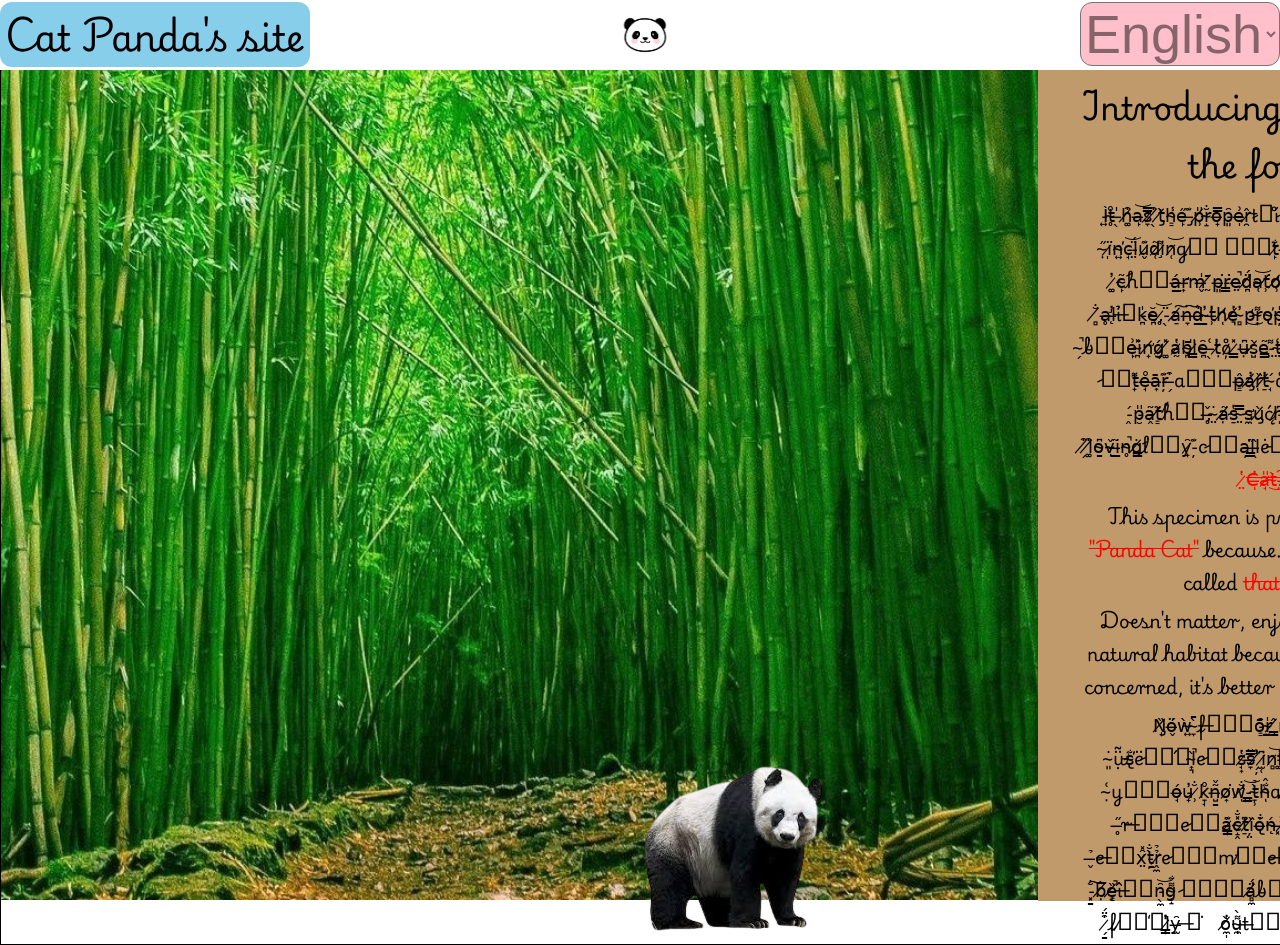
<file: SummerHomework/index.html>
<!DOCTYPE html>
<html lang="en">

<head>
    <meta charset="UTF-8">
    <meta name="viewport" content="width=device-width, initial-scale=1.0">
    <title>Document</title>
    <link href="./css/common.css" rel="stylesheet">
    <link rel="preconnect" href="https://fonts.googleapis.com">
    <link rel="preconnect" href="https://fonts.gstatic.com" crossorigin>
    <link href="https://fonts.googleapis.com/css2?family=Playwrite+HU:wght@100..400&display=swap" rel="stylesheet">
    

</head>

<body>
    
    <header>
        <div class="header">
            <div class="name-of-site">
                <span class="site-text">Cat Panda's site</span>
            </div>
            <img src="./Images/panda-face.jpg" class="logo" alt="Please reload">
            <div class="language-menu">
                <select class="select-box" name="language">
                    <option value="english">English</option>
                    <option value="japanese">日本語</option>
                    <option value="binary">01</option>
                    <option value="hexadecimal">FF</option>
                </select>
            </div>
        </div>
    </header>

    <main id="main-content">
        <div class="main-box">
            <div class="picture-box">
                <img src="./Images/heart.png" class="heart-image" alt="nothing to see here">
                <img src="./Images/Panda-removebg-preview.png" class="panda-image" alt="Please reload">
            </div>
            <div class="introduction-box">
                <div class="introduction-background"> 
                    
                    <!-- Background: glass case with a gun inside -->
                    <div class="panda-intro-english en">
                        <p class="title">
                            Introducing the <span class="red-text">cat</span> of the forest
                        </p>
                        <p>
                            Ì̵͍t̴̥̊ ̶̖̍h̸͚͒a̶̙͝s̷̞̿ ̸̖͒t̸̡̀h̴͇̾e̵̙̋ ̶̡͊p̸̹̎r̴̝̐o̶̟̿p̵͈̑e̶̩͗r̷̯̂t̷͙̊í̷͕è̶͈s̴̯̅ ̷̭̿ǒ̴͕f̴̺̐ ̷̨̇a̵̠͊ ̸͇̽c̸̨̃a̵͉͗t̸̖̍,̵̼͊ ̴̣̋ï̷̩n̴͍̕c̵̘͝l̵̤̈́u̷̬͊d̷̜̃i̷̧͌n̷̜͝g̸͔̍ ̴̢͛t̷̙͋h̶̯̑e̶̟̽i̸̘̚r̵̖̄ ̴̦̐p̶̟̒u̴̖͋r̶͓͠r̴̻̈́s̴̝͠ ̶̳̐w̴̳͑h̴̬̍i̸͜͝ć̶͚h̴̦̅ ̷͚̓c̴̙̃h̷͕̓á̶̲r̶̛͎m̶̬̍ ̸̰̄p̶͈͘r̵̳͘e̶̤̚d̸̪̈́a̴̜͝t̸̹͘o̸̹̒ṟ̸́s̷̯̏ ̴̰͝a̶̔͜n̴̺̄d̶̨̋ ̴͓́p̵͚̂r̷̡̀e̶͕̿y̶̏͜ ̸̻̐ḁ̶̛l̶̨̓ỉ̶͔k̵̪̍ĕ̴̪,̷̥͝ ̵̖̈a̸̠͠n̶̞͠d̶̲͒ ̴̱̓t̶̹̓h̸̒ͅe̸͉̔ ̴̻̓p̵̒͜r̴͎͌o̴̢̕p̴̦̍e̷͎͂ȑ̴̘t̵̮̆i̵̠͑ê̷͈s̵̟̄ ̸͇̎o̵͂ͅf̵̛͜ ̵̈́͜a̸̋͜ ̷̫͊b̴̟̒ẹ̸̕à̷̧r̷͓̓,̴̺̃
                            ̴̗̚b̵͖͐e̵̙͗i̴̪̽n̸̛̟ǵ̷̗ ̸͚̽a̷̰̔b̴̪̄l̷̳̎ȇ̴̪ ̶̖͑ṭ̷̓o̸̦̊ ̷̳̽ụ̶͆s̸̺̀e̵̳͂ ̵̤͌t̴̤͑h̵͈̀ę̷̈ȉ̵̬r̴͖̅ ̵͉̃c̷̢̄l̸̼̊ạ̶̔w̷͈̌s̵̹͆ ̷̲̿ṱ̶̓o̴̩̕ ̷͓͛t̵̟͌e̶̘̊ā̶͎ŗ̵͊ ̶̗͒a̴̺͐p̶͇̂a̸̡̓ȑ̸ͅt̸̠̓ ̴̘́å̸͙l̴̞̈ḽ̷̍ ̵̬͐i̶̺͆n̴̤͝ ̸̱̈́i̵͕̕t̶̖̑'̵̭͒s̴͋ͅ ̵̭́p̵̮̎a̵̭͂t̸͇̃h̸͔͌,̶̥̌ ̴̤̇ạ̸͂s̴̠̔ ̴̤̿s̴̛̼ù̸̡ć̸̨h̵̩͆ ̴̬́t̵̻̓h̷̖̓ë̴͔́y̴̛͜ ̶͉͒å̵̠r̷͓͂e̷̪͝ ̸̗͒l̸͚͒o̴̱͆v̴̌ͅi̶̲͂n̴̥̚ġ̸̳l̷̼͛y̷̟̑ ̵̦͊c̷͔̔a̵̦͘l̶̳̋l̵̖̀ė̵͙d̶̡͐ ̴͈͋t̴̫̃h̶̫̅ḛ̵̆ ̵̫̕<span class="red-text">B̶͓̕e̷͙̅a̷̰͌r̶̺̉ ̷̤̔C̶̓ͅa̷̘̎t̴̀͜.̵̣͠</span>
                        </p>
                        <p>
                            This specimen is promptly named <span class="red-text">"Panda Cat"</span> because... wait why was it called <span class="red-text">that</span> again?
                        </p>
                        <p>
                            Doesn't matter, enjoy said <span class="red-text">cat</span> in it's natural habitat because as far as we're concerned, it's better if it doesn't <span class="red-text">see</span> us.
                        </p>
                        <p>
                            N̸̡̘̏ö̶̬́ẁ̴͍ ̴̞̀̄f̶̫͐͋ō̵͇̑r̴̼̲̍ ̸̧̳̂m̸̡̭̾͂o̵̭͊͜r̸̞̗̀͛e̸̛͈̥ ̴͈̇ụ̵̈̃s̴̢͋̕ë̷̩͕́͝l̴͎͉̀̚e̷̡͛s̷̘͎̔s̶̞̿̆ ̸̗̦̓͗i̷̫̜͆n̷̻͝f̵͚̾ŏ̶̫̐:̸͓́ ̸̘̽D̸̨̛̙ḭ̸͖̓ḋ̵͚͖̌ ̴̣͑y̴͔͂ó̶̘u̵̟̓ ̷̹̐k̷̞̘̊n̶̺̱͂̌o̷͎͘w̸̐̒ͅ ̵͍̳͝t̴̞̹̀̉h̴͋̂ͅa̸͙̟͑͂ẗ̴̪ ̴̼̅͌ạ̷͊̑ ̴̣̟̄̋č̴̻̝͘a̷̝̳͝t̴̛͓'̷̺̽͒s̸͇̑ ̶̥̋r̶̙͙̔e̷͔̽ả̷͎̳͊c̴̝̭̽̐t̸̠͆ȉ̸̦̤ỏ̶̢̐ń̴̨ ̶̛͓t̸̘̅̉i̵͓̭͛͗ḿ̶̢̄ͅe̴̩͇͋ ̸̨̧̎ǐ̶̥s̶͈̹̿͒ ̶̬̉e̶͚͐x̷̤̑̽ṯ̵̦̀̐r̷̭̼̉̉e̷͙̥͌m̸̛͔̼e̶͔̱͝l̴̝̊͆y̵̡͗͗ ̵̫͋f̴͇̪̽å̵͇̪͑s̸̢̾ţ̶̜̔̾,̸̫͋͛ ̵͓̱̐͠ḅ̸̅ȩ̸͇̏̚î̶͕͋n̵̖̼̑͝g̴̣̝͌͋ ̷͉̬͛̓a̸̻̼̾̈́b̵͙̼́l̷͚͘ë̴́ͅ ̴͚́̈́t̶̨̛͒o̶̯̩̎ ̵͔̊w̵̦̥͒̓h̸̻̼͊̕ȧ̸̩̩c̷̬͍̄͋k̶̄ͅ ̸͎̊̈a̴͚̿ ̷̗̱͒̈́f̸̯͔̒͐l̷͎̳̓̔y̶̫̑ ̶͙̇　ò̸̼̩̔u̴̼͌̀ͅt̶͕̅͗ ̵̢̽ō̵̱̦͛f̸̤̍ͅ ̸̱̐̋t̸̻̎̀h̶͖͌̄e̸̳͍̊̏ ̶̺̎͝a̷͕͇͝î̸̦͎̏r̴̫̈.̵͔̚
                        </p>
                        <p>
                            Did you know that the <span class="blue-text">rifle</span> behind this text is a (insert random gun fact here)
                        </p>
                        <p>
                            Did you also know that... <span class="red-text">� � � � � � </span> � � � � � � 
                        </p>
                        <p>
                            Either way, whatever you do, <span class="redacted">� � </span> <span class="blue-text">shoot</span> the <span class="red-text">cat. </span>
                        </p>
                        <div class="clickbait">
                            <span class="clickbait">You can find me <span class="clickbait-text blinking">Here!!</span></span>
                        </div>
                    </div>
                    <p class="panda-intro-binary hidden bin">
                        ここには何もない。何か入れたかったが、めんどくさいので、入れないことにした。<br>
                        なので、この空間は何もなれるので、自分で想像してください。背景は残念ながら、変わらないほうが良いと天から声があったので、変えないことにした。<br>
                        まあ、ごゆっくり。
                    </p>
                    <div class="panda-intro-hexadecimal hidden hex">
                        <p>
                            4C 65 74 27 73 20 70 6C 61 79 20 61 20 67 61 6D 65
                            45 73 63 61 70 65 20 66 72 6F 6D 20 74 68 69 73 20 77 6F 72 6C 64
                            41 6E 64 20 49 20 73 68 61 6C 6C 20 73 68 6F 77 20 79 6F 75 20 77 68 6F 20 49 20 74 72 75 6C 79 20 61 6D
                            4B 6E 6F 77 20 6D 79 20 6E 61 6D 65 2C 20 69 74 20 77 69 6C 6C 20 68 65 6C 70 20 79 6F 75 20 66 69 6E 64 20 6D 65
                            22 <span class="red-text">4E 65 6B 6F 20 50 75 6E 64 61</span> 22
                        </p>
                        <p>
                            48 65 6C 6C 6F 2C 20 74 68 69 73 20 6D 69 67 68 74 20 62 65 20 74 68 65 20 6F 6E 6C 79 20 74 69 6D 65 20 79 6F 75 27 64 20 62 65 20 72 65 61 64 69 6E 67 20 74 68 69 73 20 61 6E 64 20 79 6F 
                            75 20 70 72 6F 62 61 62 6C 79 20 61 72 65 20 6F 6E 6C 79 20 72 65 61 64 69 6E 67 20 74 68 69 73 20 6F 6E 20 61 20 63 6F 6E 76 65 72 74 65 72 20 28 49 20 68 69 67 68 6C 79 20 64 6F 75 62 74 
                            20 79 6F 75 20 63 61 6E 20 72 65 61 64 20 74 68 69 73 20 77 69 74 68 6F 75 74 20 6F 6E 65 2C 20 75 6E 6C 65 73 73 20 79 6F 75 27 72 65 20 6E 61 6D 65 20 69 73 20 45 64 6F 67 61 77 61 20 43 
                            6F 6E 61 6E 2C 20 69 6E 20 77 68 69 63 68 20 63 61 73 65 2C 20 6A 6F 6B 65 27 73 20 6F 6E 20 6D 65 20 49 20 67 75 65 73 73 29 0A
                            </p>
                            <p>
                            4E 6F 77 2C 20 79 6F 75 20 6D 69 67 68 74 20 62 65 20 77 6F 6E 64 65 72 69 6E 67 20 77 68 79 20 74 68 65 72 65 20 69 73 20 61 20 68 65 78 61 64 65 63 69 6D 61 6C 20 6C 61 6E 67 75 61 67 65  
                            2C 20 77 68 69 6C 65 20 49 20 63 6F 75 6C 64 20 6E 6F 74 20 69 6E 63 6C 75 64 65 20 69 74 2C 20 69 74 27 64 20 64 65 74 72 61 63 74 20 66 72 6F 6D 20 6D 79 20 65 6E 6A 6F 79 6D 65 6E 74 20 
                            6F 66 20 6D 61 6B 69 6E 67 20 74 68 69 73 20 70 61 67 65 20 61 6E 64 20 69 74 27 64 20 64 65 74 72 61 63 74 20 66 72 6F 6D 20 61 6E 79 20 70 6F 73 73 69 62 6C 65 20 65 6E 6A 6F 79 6D 65 6E 
                            74 20 66 72 6F 6D 20 79 6F 75 20 74 72 79 69 6E 67 20 74 6F 20 66 69 6E 64 20 6F 75 74 20 68 6F 77 20 74 6F 20 6C 65 61 76 65 20 74 68 69 73 20 6F 62 76 69 6F 75 73 6C 79 20 66 61 6B 65 20 
                            70 61 67 65 2E 2E 2E 20 59 6F 75 20 64 69 64 20 66 69 6E 64 20 6F 75 74 20 74 68 61 74 20 74 68 69 73 20 69 73 20 66 61 6B 65 20 72 69 67 68 74 3F 0A
                            </p>
                            <p>
                            4E 6F 77 20 66 6F 72 20 74 68 65 20 62 69 67 67 65 73 74 20 68 69 6E 74 3A 20 0A
                            </p>
                            <p>
                            4B 69 6C 6C 69 6E 67 20 74 68 65 20 70 61 6E 64 61 20 77 69 6C 6C 20 65 6E 64 20 74 68 65 20 69 6C 6C 75 73 69 6F 6E 20 62 75 74 20 77 68 61 74 27 73 20 74 68 65 20 66 75 6E 20 69 6E 20 74 
                            68 61 74 2C 20 61 20 68 61 70 70 79 20 70 61 67 65 20 69 73 20 62 65 74 74 65 72 20 74 68 61 6E 20 6B 6E 6F 77 69 6E 67 20 61 62 6F 75 74 20 6D 79 73 65 6C 66 2E
                            </p>
                            <p>
                            49 66 20 79 6F 75 20 72 65 61 64 20 74 68 69 73 2C 20 79 6F 75 20 73 68 6F 75 6C 64 20 62 65 20 61 20 62 69 74 20 6D 6F 72 65 20 73 75 73 70 69 63 69 6F 75 73 20 6F 66 20 42 69 6E 61 72 79 
                            2C 20 74 68 65 72 65 20 61 72 65 20 6D 6F 72 65 20 74 68 61 6E 20 61 20 66 65 77 20 74 68 69 6E 67 73 20 77 72 69 74 74 65 6E 20 74 68 65 72 65 20 79 6F 75 20 6D 69 67 68 74 20 77 61 6E 74 
                            20 74 6F 20 72 65 61 64 20
                            </p>
                    </div>
                    <div class="panda-intro-japanese hidden jp">
                        <p class="title">
                        世界の神獣番外編 <br>
                        ~猫を真似する熊~
                        </p>
                            <span class="red-text">パンダ</span>は、世界で最も速く走る哺乳類の一つです。彼らは毎日100キロメートル以上を走り、特に高速道路でのスピードが得意です。また、<span class="red-text">パンダ</span>はまた、非常に活発でジャンプ力があります。
                            彼らは木に登るのが得意で、特に夜間に活動することが多いです。<span class="red-text">パンダ</span>の目は夜目がきくため、暗闇でも獲物を見つけることができます。彼らはしばしば木の上で寝ることを好み、寝返りを打つときは非常に器用です。
                            譛?蠕後↓縲√ヱ繝ｳ繝?縺ｯ迢ｬ迚ｹ縺ｪ鬟滉ｺ狗ｿ呈?繧呈戟縺｣縺ｦ縺?∪縺吶?ょｽｼ繧峨?豈取律邏?00蛹ｹ縺ｮ鬲壹ｒ鬟溘∋繧九％縺ｨ縺悟ｿ?ｦ√〒縺ゅｊ縲√◎縺ｮ縺溘ａ縺ｫ豈取律300譎る俣莉･荳翫ｒ雋ｻ繧?＠縺ｾ縺吶?
                            蟷ｻ縺ｮ荳也阜縺ｫ髟ｷ螻?☆縺ｪ縲∫悄螳溘ｒ謦?■謚懊￠??ｼ
                            縺輔≠縲<span class="blue-text">∵ｭｦ蝎ｨ</span>繧貞叙縺｣縺ｦ
                        </p>
                        <p>
                            ん？ここに書いてる情報は間違ってるだと？二進数や十六進数のテキストがわからないだと？あらら、それは残念だ。出直してこいとは言いたいだが、お客さんにそんな態度をとるべきではないよな…<span class="clickable-text-jp hidden-reveal-jp blue-text">どーしよ？</span>
                        </p>
                        <div class="clickbait-jp hidden-text-jp hidden">
                            <p>分かった！</p>
                            <p>自分の<span class="clickbait-text blinking">住所</span>おしえてあげましょう！！</p>
                            <p>これで貸し借りなしにしよ！</p>
                        </div>
                    </div>
                    
                </div>
            </div>
        </div>
        <div id="myModal" class="modal">
            <div class="modal-content">
                <span class="close-button">&times;</span>
                <img src="./Images/map.jpg" id="map">
                <img src="./Images/Bear-King.jpg" id="bearPortrait" class="hidden">
                <img src="./Images/rifle.png" class="clickable-rifle hidden" alt="Please reload">
                <div class="modal-text-en en">
                    <p class="modal-text">I live right here.</p>
                    <p class="modal-text">Yet you doubt me don't you.</p>
                    <p class="modal-text">I don't blame you, nothing in this site actually makes sense</p>
                    <p class="modal-text">Forget sense, there is no consistency either</p>
                    <p class="modal-text">Have a good day</p>
                    <P class="camo-text">Btw, did you know that there is a different modal for each language?</P>
                </div>
                <div class="modal-text-jp hidden jp">
                    <p class="modal-text">みよ！ここが我が家とてもきれいな場所でしょう？</p>
                    <p class="modal-text">まあ、景色はともかくうちの隣人たちはいつも何かを企んでるみたいだな</p>
                    <p class="modal-text">悪いことがないだけに願っているな～</p>
                    <p class="modal-text">私、まだ死にたくないし、これからも美しくなる。</p>
                    <p class="modal-text">ねえ、私にって、赤が似合うのかな？かな？</p>
                    <p class="camo-text">これ、言わなくてもわかるはずけど、言語ごと内容は違うらしい。やっぱり隣人たちが何か企んでいる。</p>
                </div>
                <div class="modal-text-hex hidden hex">
                    <p class="automatically-updating-text">According to the judgement of the "oratrice mecanique d'analyse cardinale"...<br>Wait, I sense something.<br>How did you get here? I thought we nuked that button well, せっかくここにいるから、この世の物語を語ってやろうか.</p>
                    <p class="automatically-updating-text">4F 6E 63 65 20 74 68 65 72 65 20 77 61 73 20 61 20 6C 69 74 74 6C 65 20 6D 61 6E 20 77 68 6F 20 63 61 6C 6C 65 64 20 68 69 6D 73 65 6C 66 20 50 75 6E 64 61 20 4E 65 6B 6F 2E</p>

                    <p class="automatically-updating-text">49 73 20 77 68 61 74 20 68 65 27 64 20 6C 69 6B 65 20 79 6F 75 20 74 6F 20 62 65 6C 69 65 76 65 20 62 75 74 20 61 6E 79 6F 6E 65 20 77 68 6F 20 6B 6E 65 77 20 74 68 61 74 20 74 
                    68 61 74 20 69 73 20 6E 6F 74 20 68 69 73 20 74 72 75 65 20 6E 61 6D 65 2E</p>

                    <p class="automatically-updating-text">48 65 20 74 65 6E 64 73 20 74 6F 20 69 6D 61 67 69 6E 65 20 68 69 6D 73 65 6C 66 20 62 65 69 6E 67 20 73 6D 61 6C 6C 65 72 20 74 68 61 6E 20 68 65 20 61 63 74 75 61 6C 6C 79 20 
                    69 73 2C 20 6E 6F 74 20 73 75 72 65 20 77 68 79 20 61 73 20 70 65 6F 70 6C 65 20 74 65 6E 64 20 74 6F 20 77 61 6E 74 20 74 6F 20 62 65 20 6C 61 72 67 65 72 20 74 68 61 6E 20 77 
                    68 6F 20 74 68 65 79 20 61 72 65 2E</p>

                    <p class="automatically-updating-text">48 6F 77 65 76 65 72 2C 20 74 68 65 72 65 20 77 61 73 20 61 73 20 49 20 63 61 6C 6C 20 69 74 20 61 6E 20 69 6E 63 69 64 65 6E 74 2E</p>

                    <p class="automatically-updating-text">54 68 65 20 73 68 6F 72 74 20 76 65 72 73 69 6F 6E 20 77 61 73 20 74 68 61 74 20 68 65 20 66 75 63 6B 65 64 20 61 72 6F 75 6E 64 20 61 6E 64 20 66 6F 75 6E 64 20 6F 75 74 2E</p>

                    <p class="automatically-updating-text">54 68 65 20 6C 6F 6E 67 20 76 65 72 73 69 6F 6E 3F 20 4D 61 6E 20 67 6F 74 20 61 20 62 69 74 20 74 6F 6F 20 63 61 72 72 69 65 64 20 61 77 61 79 20 61 6E 64 20 73 74 61 72 74 65 
                    64 20 62 65 69 6E 67 20 61 77 61 6B 65 20 61 74 20 33 61 6D 2E</p>

                    <p class="automatically-updating-text">41 73 20 77 65 20 61 6C 6C 20 6B 6E 6F 77 2C 20 33 61 6D 20 69 73 20 74 68 65 20 77 6F 72 73 74 20 74 69 6D 65 20 66 6F 72 20 61 6E 79 6F 6E 65 20 74 6F 20 65 76 65 72 20 62 65 
                    20 61 77 61 6B 65 20 61 74 2E</p>

                    <p class="automatically-updating-text">41 66 74 65 72 20 61 6C 6C 2C 20 33 61 6D 20 69 73 20 74 68 65 20 77 69 74 63 68 69 6E 67 20 68 6F 75 72 2C 20 74 68 65 20 74 69 6D 65 20 77 68 65 6E 20 64 65 6D 6F 6E 73 20 61 
                    72 65 20 64 6F 69 6E 67 20 74 68 65 69 72 20 6E 6F 6E 73 65 6E 73 65 2E</p>

                    <p class="automatically-updating-text">48 65 20 73 70 65 6E 74 20 68 69 73 20 74 69 6D 65 20 61 77 61 6B 65 20 73 74 75 64 79 69 6E 67 20 6D 61 67 69 63 20 74 68 61 74 20 68 61 73 20 62 65 65 6E 20 64 65 65 6D 65 64 
                    2E 2E 2E 20 4C 65 74 27 73 20 73 61 79 20 74 61 62 6F 6F 2E</p>

                    <p class="automatically-updating-text">42 6C 61 63 6B 20 6D 61 67 69 63 2C 20 73 75 6D 6D 6F 6E 69 6E 67 2C 20 6E 65 63 72 6F 6D 61 6E 63 79 2C 20 69 6D 61 67 69 6E 61 74 69 6F 6E 2C 20 74 68 65 20 77 6F 72 6B 73 2E</p>

                    <p class="automatically-updating-text">57 68 79 20 68 65 27 73 20 64 6F 69 6E 67 20 61 6C 6C 20 74 68 69 73 2C 20 69 73 20 62 65 79 6F 6E 64 20 6D 65 2E</p>

                    <p class="automatically-updating-text">4E 6F 77 2C 20 74 68 65 72 65 20 69 73 20 61 20 73 6D 61 6C 6C 20 69 73 73 75 65 2E</p>

                    <p class="automatically-updating-text">41 6C 6C 20 74 68 61 74 20 6D 61 67 69 63 2C 20 6E 6F 74 20 65 78 61 63 74 6C 79 20 67 6F 6F 64 20 66 6F 72 20 70 65 6F 70 6C 65 20 6E 6F 74 20 63 61 6C 6C 65 64 20 50 75 6E 64 61 
                    20 4E 65 6B 6F 2E</p>

                    <p class="automatically-updating-text">53 6F 20 49 20 61 6E 64 20 61 20 66 65 77 20 6F 74 68 65 72 20 6D 61 67 65 73 20 64 65 63 69 64 65 64 20 74 6F 20 74 72 61 70 20 68 69 6D 20 69 6E 20 61 20 66 6F 72 6D 20 77 68 65 
                    72 65 20 68 65 20 68 61 73 20 6E 6F 20 77 61 79 20 6F 66 20 73 74 75 64 79 69 6E 67 20 6D 61 67 69 63 2E</p>

                    <p class="automatically-updating-text">48 6F 77 65 76 65 72 2C 20 74 68 61 74 20 62 61 73 74 61 72 64 20 70 75 6C 6C 65 64 20 61 20 66 61 73 74 20 6F 6E 65 20 6F 6E 20 75 73 2E</p>

                    <p class="automatically-updating-text">52 69 67 68 74 20 62 65 66 6F 72 65 20 77 65 72 65 20 77 65 72 65 20 61 62 6C 65 20 74 6F 20 63 61 73 74 20 74 68 65 20 73 70 65 6C 6C 2C 20 68 65 20 63 61 73 74 20 61 20 67 6C 6F 
                    62 61 6C 20 69 6C 6C 75 73 69 6F 6E 20 73 70 65 6C 6C 2E</p>

                    <p class="automatically-updating-text">54 68 69 73 20 69 6C 6C 75 73 69 6F 6E 20 73 70 65 6C 6C 20 69 73 20 65 78 74 72 65 6D 65 6C 79 20 73 74 72 6F 6E 67 2C 20 73 74 72 6F 6E 67 65 72 20 74 68 61 6E 20 61 6E 79 20 73 
                    70 65 6C 6C 20 77 65 20 63 6F 75 6C 64 20 63 6F 6E 6A 75 72 65 2E</p>

                    <p class="automatically-updating-text">48 6F 77 65 76 65 72 2C 20 61 20 73 70 65 6C 6C 20 6C 69 6B 65 20 74 68 69 73 20 68 61 73 20 61 6E 20 61 6E 63 68 6F 72 2C 20 61 20 70 6F 69 6E 74 20 6F 72 20 65 6E 74 69 74 79 20 
                    74 68 61 74 20 68 6F 6C 64 73 20 69 74 20 69 6E 20 70 6C 61 63 65 2E</p>

                    <p class="automatically-updating-text">4E 6F 77 2C 20 49 20 64 6F 6E 27 74 20 6B 6E 6F 77 20 61 62 6F 75 74 20 79 6F 75 20 62 75 74 20 49 20 68 61 76 65 20 61 20 66 65 65 6C 69 6E 67 20 74 68 61 74 20 73 75 63 68 20 65 
                    6E 74 69 74 79 20 68 61 73 20 62 65 65 6E 20 6E 65 61 72 20 75 73 20 61 6C 6C 20 61 6C 6F 6E 67 2E</p>

                    <p class="automatically-updating-text">48 6F 77 65 76 65 72 2C 20 77 65 20 68 61 76 65 20 6E 6F 20 77 61 79 20 6F 66 20 69 6E 74 65 72 61 63 74 69 6E 67 20 77 69 74 68 20 69 74 2E</p>

                    <p class="automatically-updating-text">41 73 20 73 75 63 68 2C 20 49 20 62 65 71 75 65 61 74 68 20 79 6F 75 20 74 68 69 73 20 6F 62 6A 65 63 74 20 74 68 61 74 20 63 61 6E 20 68 65 6C 70 20 69 6E 20 64 69 73 70 65 6C 6C 
                    69 6E 67 20 74 68 65 20 69 6C 6C 75 73 69 6F 6E 2E</p>

                    <p class="automatically-updating-text">50 6C 65 61 73 65 20 66 72 65 65 20 75 73 2E</p>
                    <p class="automatically-updating-text">According to the judgement of the "oratrice mecanique d'analyse cardinale"...</p>
                </div>
            </div>
        </div>
        <img src="./Images/claw-marks.png" class="claw-image hidden">
    </main>
    <footer>
        
    </footer>
</body>

<script src="./js/toggle-menu.js"></script>
</html>
</file>
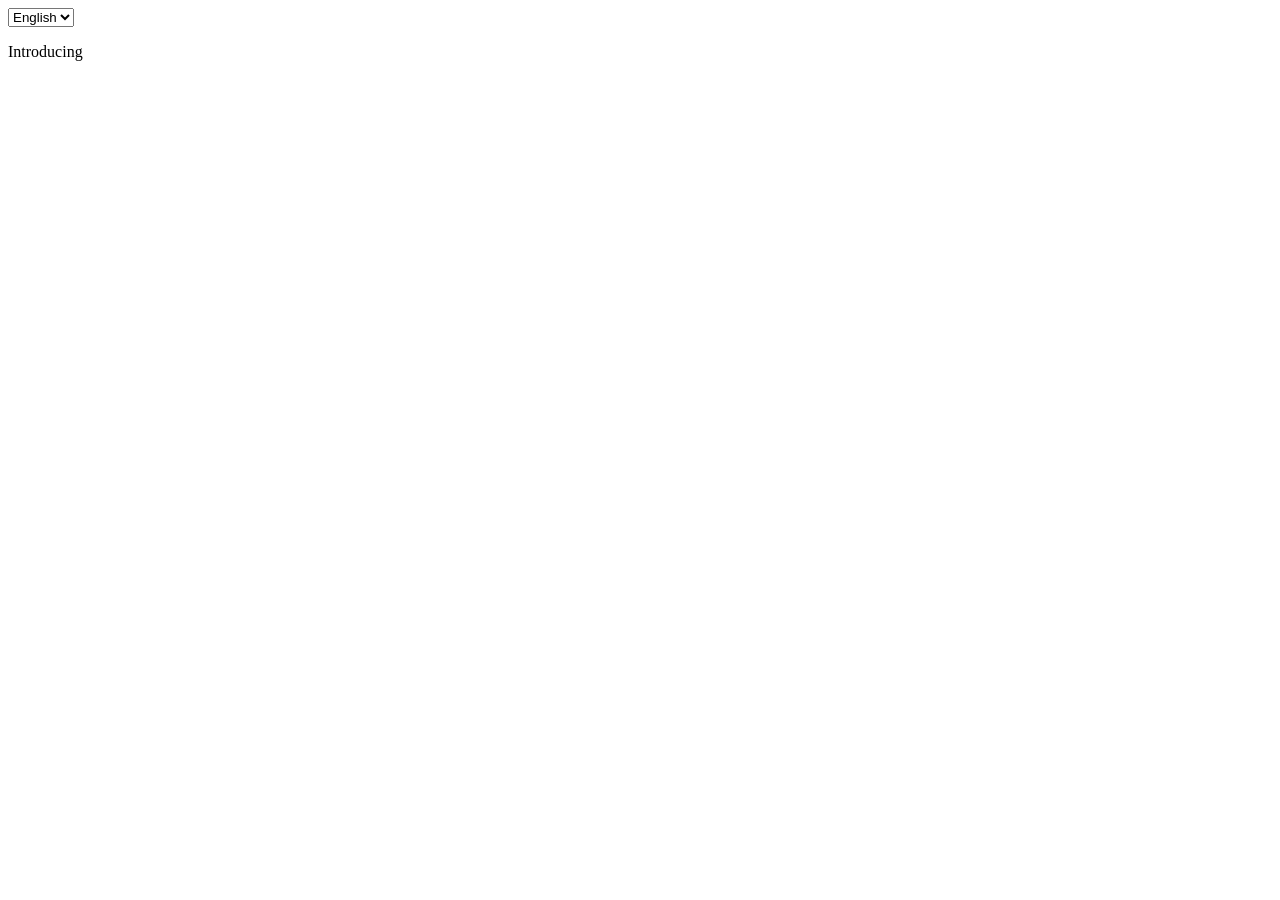
<file: text.html>
<!DOCTYPE html>
<html lang="en">
<head>
    <meta charset="UTF-8">
    <meta name="viewport" content="width=device-width, initial-scale=1.0">
    <title>Change CSS with Select Box</title>
    <style>
        .hidden {
            display: none;
        }
        .dynamic-style {
            background-color: lightblue;
            color: black;
            padding: 10px;
            margin: 10px;
        }
    </style>
</head>
<body>
    <select class="select-box" name="language">
        <option value="english">English</option>
        <option value="japanese">日本語</option>
        <option value="binary">01</option>
        <option value="hexadecimal">FF</option>
    </select>
    
    <div class="introduction-box">
        <div class="introduction-background"> 
            <div class="panda-intro-english">
                <p>Introducing</p>
            </div>
            <p class="panda-intro-binary hidden">01110100</p>
            <p class="panda-intro-hexadecimal hidden">4C</p>
            <p class="panda-intro-japanese hidden">
                <span class="red-text">パンダ</span>
            </p>
        </div>
    </div>

    <script>
        document.querySelector('.select-box').addEventListener('change', function () {
            var selectedValue = this.value;
            var $english = document.querySelector('.panda-intro-english');
            var $binary = document.querySelector('.panda-intro-binary');
            var $hexadecimal = document.querySelector('.panda-intro-hexadecimal');
            var $japanese = document.querySelector('.panda-intro-japanese');
            
            // Hide all elements
            $english.classList.add('hidden');
            $binary.classList.add('hidden');
            $hexadecimal.classList.add('hidden');
            $japanese.classList.add('hidden');

            // Show only the one that matches the selected value
            if (selectedValue === 'english') {
                $english.classList.remove('hidden');
            } else if (selectedValue === 'binary') {
                $binary.classList.remove('hidden');
            } else if (selectedValue === 'hexadecimal') {
                $hexadecimal.classList.remove('hidden');
            } else if (selectedValue === 'japanese') {
                $japanese.classList.remove('hidden');
            }
        });
    </script>
</body>
</html>
</file>
<file: SummerHomework/css/common.css>
@charset "utf-8";

*,
::before,
::after {
  padding: 0;
  margin: 0;
  box-sizing: border-box;
  cursor: default;
}
main {
  background-image: url(../Images/bamboo-fores.jpg);
  /* filter: hue-rotate(-50deg) saturate(5) brightness(0.4); */
  background-repeat: no-repeat;
  background-size: 100vw 100vh;
  min-width: 1310px;
}
.red-text {
  color: red;
  text-decoration: line-through;
}

.blue-text {
  color: blue;
  font-weight: bold;
}

.redacted {
  text-decoration: line-through;
}

.introduction-box {
  width: 40vw;
}

.introduction-box p {
  margin-top: 20px;
}

.panda-intro-english p {
  margin-top: 5px;
}
.panda-intro-binary{
  font-size: 32px;
}
.hidden{
  display: none;
}
.playwrite-hu {
  font-family: "Playwrite HU", cursive;
  font-optical-sizing: auto;
  font-weight: 400;
  font-style: normal;
}
.main-box{
  display: fixed;
  height: 105vh;
  justify-content: space-between;
  border: 1px solid black;
  min-width: 1800px;
}
.picture-box{
  position: fixed;
  min-width: 1800px;
  /* background-color: purple; */
}
.introduction-box{
  background-image: backgroun;
  position: fixed;
  flex-direction: row;
  background-color: #C19A6B;
  height: 100vh;
  left: 1037.5px;
  width:35vw;
  justify-content: center;
  align-items: center;
  text-align: center;
}
.introduction-background{
  position: relative;
  top: 70px;
  left: 3.5vw;
  width: 30vw;
  min-width: 0px;
  justify-content: center;
  /* background-color: #C19A6B; */
  z-index: 3;
  background-position: 40% ;
  padding-bottom: 100px;
  padding-right: 20px;
}
/* #region Introduction Texts */
.panda-intro-english {
  font-family: "Playwrite HU", cursive;
  font-optical-sizing: auto;
  font-weight: 400;
  font-style: normal;
  font-size: 18px;
}
.title{
  font-size: 32px;
  font-weight: 900;
  margin-top: -10px;
}
.panda-intro-japanese {
  font-family: "Playwrite HU", cursive;
  font-optical-sizing: auto;
  font-weight: 400;
  font-style: normal;
  font-size: 18px;
}
.clickbait{
  padding-top: 50px;
  font-size: 42px;
}
.clickbait-jp{
  font-size: 28px;
  animation: fade-in 1.5s forwards;
}
.clickbait-text{
  text-decoration-line: underline;
  font-weight: 900;
  color: red;
  cursor: pointer;
}
.panda-intro-hexadecimal
{
  font-size: 16px;
}
/* #endregion */

/* #region Images*/

.panda-image{
  position: absolute;
  top: 760px;
  left: 600px;
}
.heart-image{
  display: none;
}
.heart-show{
  position: absolute;
  display: flex;
  height: 90px;
  animation: wave 1.5s cubic-bezier(0.42, 0, 0.58, 1) forwards;
  animation-iteration-count: 1;
}
.claw-image{
  position: fixed;
  bottom: 0vh;
  left: 25vh;
  height: 1000px;
  width: 1400px;
  opacity: 0.5;
  pointer-events: none;
}
/* #endregion */
.crosshair{
  cursor: crosshair;
}

.phase2{
  opacity: 0.8;
}
.phase3{
  opacity: 0;
}
/* #region header stuff */
header{
  position: fixed;
  z-index: 20;
}
.header{
  display: flex;
  justify-content: space-between;
  transform: scale(1);
  height: 70px;
  background-color: white;
  width: 100vw;
}
.site-text{
  left:50vw;
  font-family: "Playwrite HU", cursive;
  font-optical-sizing: auto;
  font-weight: 400;
  font-style: normal;
  font-size: 36px;
  background-color: skyblue;
  height: 80px;
  width: 170px;
  padding: 0px 5px;
  border-radius: 12px;
}
.name-of-site{
  margin-top: 2px;
}
.select-box{
  font-size: 54px;
  border-radius: 12px;
  background-color: pink;
  color: rgba(0, 0, 0, 0.479);
  margin-top: 2px;
  cursor: pointer;
}
.select-box option{
  font-size: 24px;
  color: rgba(0, 0, 0, 0.479);
  cursor: pointer;
}
.logo{
  position: relative;
  right: 50px;
  height: 70px;
  cursor: pointer;
}
/* #endregion */
/* #region animations */
.blinking{
  animation: blink 0.4s infinite;
}
.opacity-blinking{
  animation: opacity-blink 1.2s infinite;
}
@keyframes blink {
  0%,  100% {
      color: red;
  }
  50%{
    color: yellow; 
  } 
}
@keyframes opacity-blink{
  0%,  100% {
    opacity: 1; /* Text is visible */
  }
  50%{
    opacity: 0.2; /* Text is invisible */
}
}
@keyframes wave{
  0% { transform: translate(0, 0); }
  25% { transform: translate(-5px, -15px); }
  50% { transform: translate(5px, -30px); }
  75% { transform: translate(-5px, -45px); }
  100% { transform: translate(0, -60px); }
}
@keyframes fade-in{
  0%{opacity: 0}
  100%{opacity: 1}
}
/* #endregion */
body::-webkit-scrollbar {
  display: none; /* Hide scrollbar */
}
/* #region Modal */

/* The Modal (background) */
.modal {
    display: none; /* Hidden by default */
    position: fixed; /* Stay in place */
    z-index: 100; /* Sit on top */
    left: 0;
    top: 0;
    width: 100%; /* Full width */
    height: 100%; /* Full height */
    overflow: auto; /* Enable scroll if needed */
    background-color: rgb(0,0,0); /* Fallback color */
    background-color: rgba(0,0,0,0.4); /* Black w/ opacity */
  }
  
  /* Modal Content Box */
  .modal-content {
    display: flex;
    background-color: #140a0a;
    margin: 4% auto; /* 15% from the top and centered */
    padding: 20px;
    border: 1px solid #888;
    width: 80%; /* Could be more or less, depending on screen size */
    min-height: 90vh;
  }

/* #region The Close Button */
.close {
    color: #aaa;
    float: right;
    font-size: 28px;
    font-weight: bold;
}

.close:hover,
.close:focus {
    color: black;
    text-decoration: none;
    cursor: pointer;
}

.modal-text-en{
  font-size: 40px;
  font-weight: 500;
  color: red;
  margin-left: 20px;
}
.modal-text-jp {
  font-size: 28px;
  font-weight: 500;
  color: red;
  margin-left: 20px;
}
.camo-text{
  margin-top: 20px;
  color: #140a0a;
}
.modal-text{
  margin-top: 10px;
}
.modal-text-hex{
  position: relative;
  top: 0vh;
  width: 1000px;
  font-size: 32px;
  color: red;
  background-color: green;
  border-color: blue;
  border-width: 5px;
  padding-left: 10px;
  padding-right: 10px;
  height: 220px;
}
#map{
  width: 50vw;
}
#bearPortrait{
  position: relative;
  top: -1vh;
}
.clickable-rifle{
  position: absolute;
  top: 400px;
  left: 1175px;
  transform: rotate(90deg);
  width: 40%;
  opacity: 1;
  z-index: 10;
}
.vertical-layout{
  flex-direction: "column";
  justify-content: "space-between";
  align-items: "center";
}
/* #endregion */
/* #endregion */
</file>
